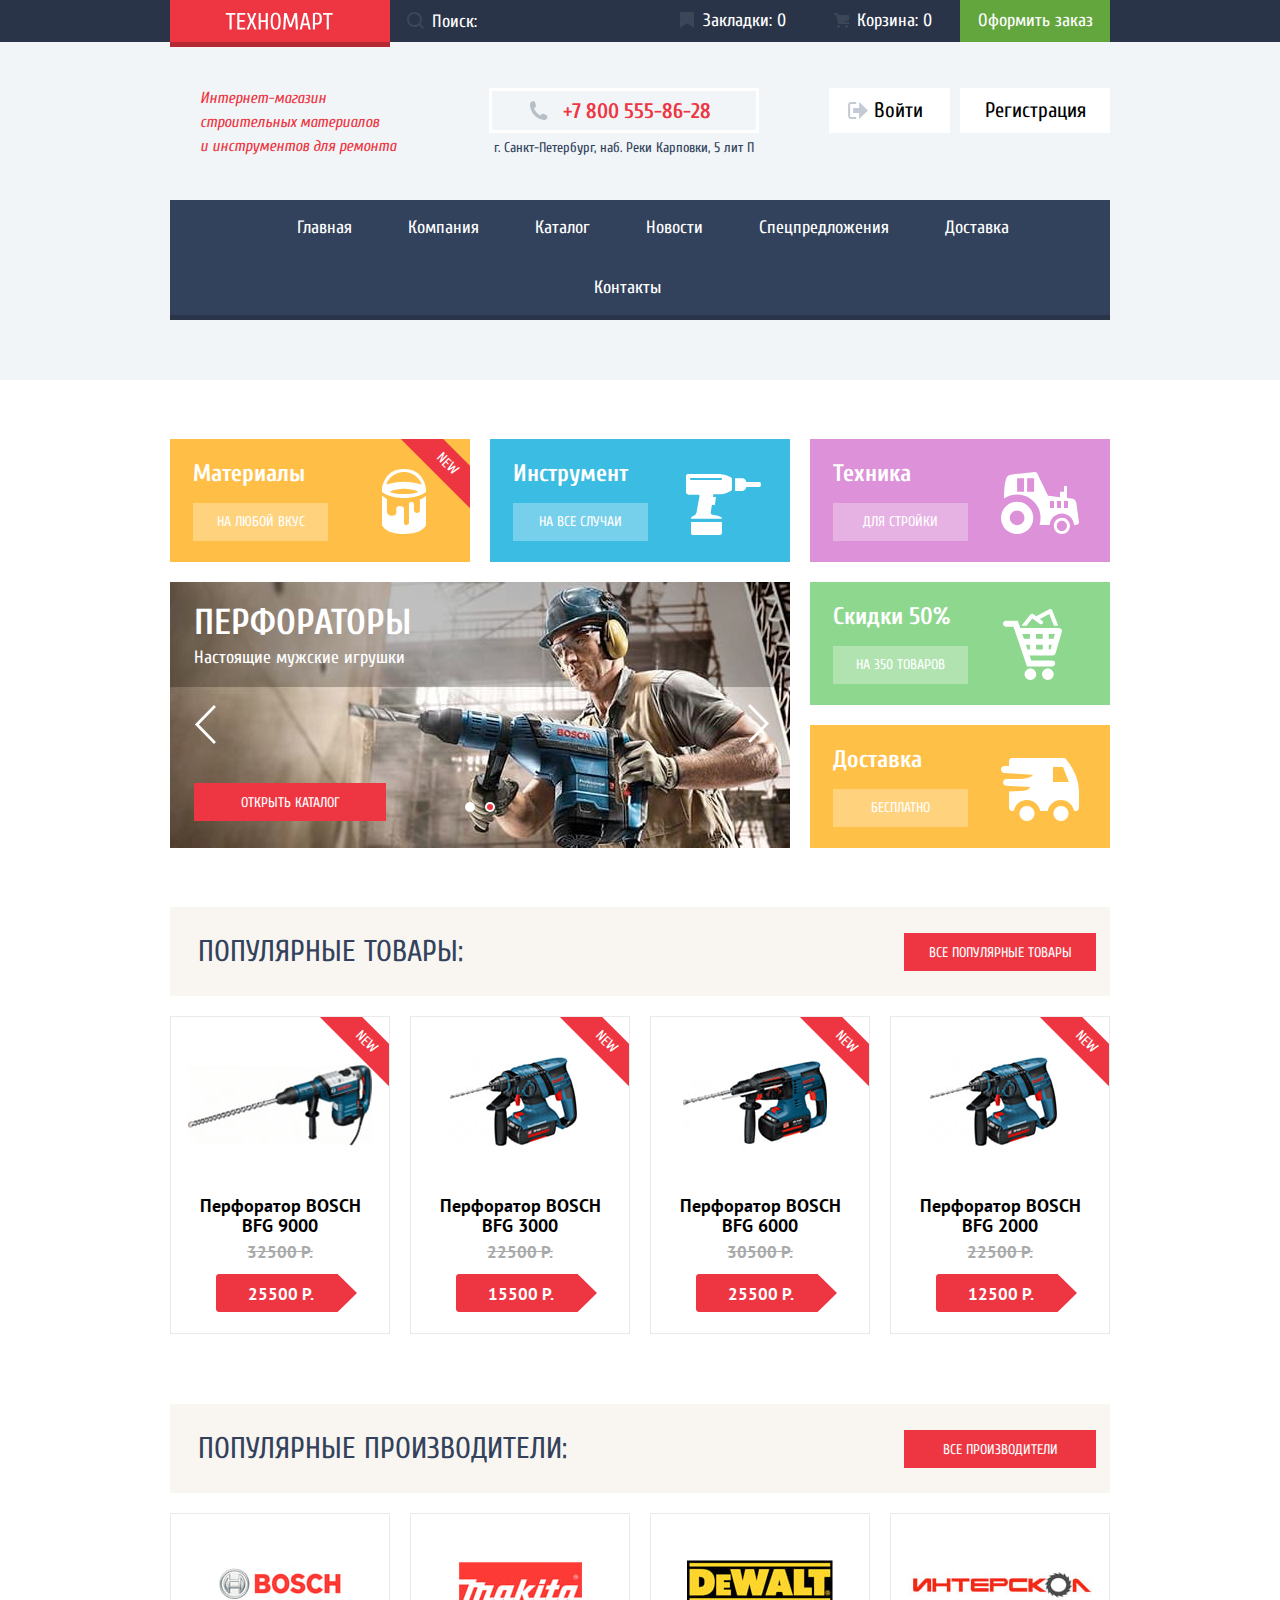
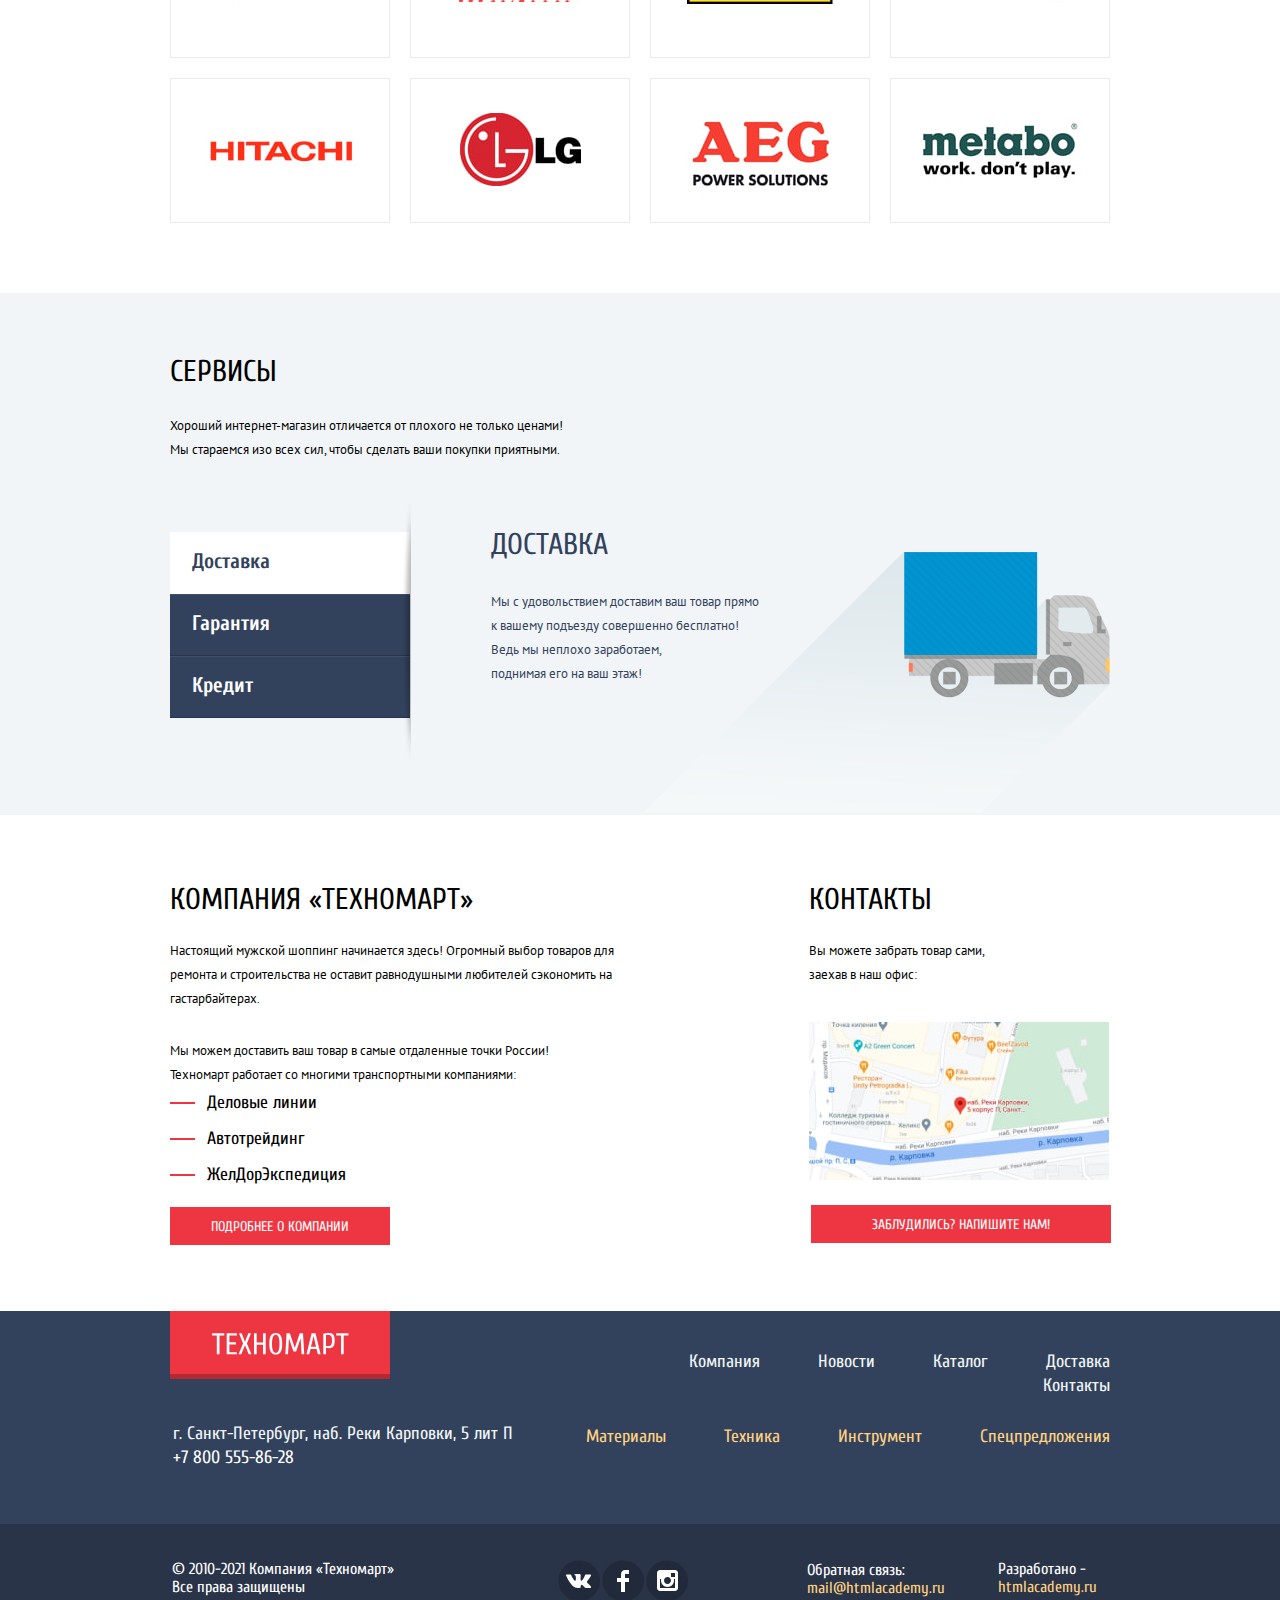
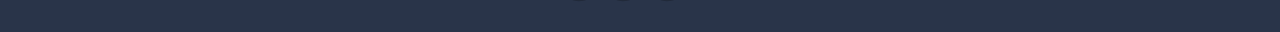
<file: index.html>
<!DOCTYPE html>
<html class="page" lang="ru">

<head>
  <meta charset="utf-8">
  <meta name="viewport" content="width=device-width, initial-scale=1">
  <title>HTML Academy: Техномарт</title>
  <link rel="icon" href="favicon.ico">
  <link rel="icon" href="favicon/icon.svg" type="image/svg+xml">
  <link rel="apple-touch-icon" href="favicon/180.png">
  <link rel="manifest" href="manifest.webmanifest">
  <link rel="stylesheet"
    href="https://fonts.googleapis.com/css2?family=Cuprum:ital,wght@0,400;0,700;1,400&family=PT+Sans:wght@400;700&display=swap">
  <link href="css/normalize.css" rel="stylesheet">
  <link href="css/style.min.css" rel="stylesheet">
</head>

<body class="page-body">
  <header class="main-header">
    <div class="main-header-bar">
      <section class="upper-line">
        <div class="logo-image">
          <a href="index.html">
            <img src="img/logo.svg" width="108" height="18" alt="«Логотип магазина Техномарт»">
          </a>
        </div>
        <div class="upper-line-search">
          <form class="search-form" action="https://echo.htmlacademy.ru" method="post">
            <input id="search-input" class="search-form-input" type="text" name="search" placeholder="Поиск:">
            <label class="search-input" for="search-input"></label>
          </form>
        </div>
        <div class="upper-line-bookmark">
          <a href="#">Закладки: 0</a>
        </div>
        <div class="upper-line-cart">
          <a href="#">Корзина: 0</a>
        </div>
        <div class="upper-line-offer">
          <a href="#">Оформить заказ</a>
        </div>
      </section>
    </div>
    <section class="contacts">
      <h1>Интернет-магазин<br>строительных материалов<br>и инструментов для ремонта</h1>
      <div class="contacts-phone">
        <a href="tel:+78005558628">+7 800 555-86-28</a>
      </div>
      <p>г. Санкт-Петербург, наб. Реки Карповки, 5 лит П</p>
      <div class="contacts-login">
        <a href="#">Войти</a>
      </div>
      <div class="contacts-registration">
        <a href="#">Регистрация</a>
      </div>
    </section>
    <nav class="main-navigation">
      <ul class="site-navigation">
        <li><a class="site-navigation-object" href="index.html">Главная</a></li>
        <li><a class="site-navigation-object" href="#">Компания</a></li>
        <li><a class="site-navigation-object" href="catalog.html">Каталог</a></li>
        <li><a class="site-navigation-object" href="#">Новости</a></li>
        <li><a class="site-navigation-object" href="#">Спецпредложения</a></li>
        <li><a class="site-navigation-object" href="#">Доставка</a></li>
        <li><a class="site-navigation-object" href="#">Контакты</a></li>
      </ul>
    </nav>
  </header>

  <main class="container">
    <section class="offers">
      <ul class="offers-list">
        <li class="new">
          <p class="offers-head">Материалы</p>
          <a class="offers-button" href="#">на любой вкус</a>
          <div class="new-line">new</div>
        </li>
        <li>
          <p class="offers-head">Инструмент</p>
          <a class="offers-button" href="#">на все случаи</a>
        </li>
        <li>
          <p class="offers-head">Техника</p>
          <a class="offers-button" href="#">для стройки</a>
        </li>
        <li>
          <p class="offers-head">Скидки 50%</p>
          <a class="offers-button" href="#">на 350 товаров</a>
        </li>
        <li>
          <p class="offers-head">Доставка</p>
          <a class="offers-button" href="#">бесплатно</a>
        </li>
      </ul>
      <div class="slider">
        <div class="slider-1">
          <button class="slider-button-left" type="button" aria-label="Слайд влево"></button>
          <button class="slider-button-right" type="button" aria-label="Слайд вправо"></button>
          <h2>Перфораторы</h2>
          <p>Настоящие мужские игрушки</p>
          <div class="slider-button-style">
            <a class="slider-button" href="catalog.html">открыть каталог</a>
          </div>
          <div class="slider-dots"></div>
          <div class="slider-dots-active"></div>
        </div>
        <div class="slider-2 visually-hidden">
          <button class="slider-button-left2" type="button" aria-label="Слайд влево"></button>
          <button class="slider-button-right2" type="button" aria-label="Слайд вправо"></button>
          <h2>Дрели</h2>
          <p>Соседям на радость!</p>
          <div class="slider-button-style">
            <a class="slider-button" href="catalog.html">открыть каталог</a>
          </div>
          <div class="slider-dots-active"></div>
          <div class="slider-dots"></div>
        </div>
      </div>
    </section>
    <section class="catalog">
      <div class="catalog-line">
        <h2>Популярные товары:</h2>
        <div class="catalog-button-style">
          <a class="catalog-button" href="#">все популярные товары</a>
        </div>
      </div>
      <ul class="catalog-list">
        <li class="catalog-item">
          <div class="over-catalog-variant">
            <div class="catalog-item-buy">
              <a class="item-buy-link" href="#">Купить</a>
            </div>
            <div class="catalog-item-favorites">
              <a class="item-favorites-link" href="#">В закладки</a>
            </div>
          </div>
          <img class="img-9000" src="img/catalog/bfg9000.jpg" width="184" height="164" alt="Перфоратор BOSCH BFG 9000">
          <p>Перфоратор BOSCH<br>BFG 9000</p>
          <s>32500 P.</s>
          <div class="redprice">
            <a class="catalog-button-price" href="#">25500 P.</a>
          </div>
          <div class="new-line">new</div>
        </li>
        <li class="catalog-item new">
          <div class="over-catalog-variant">
            <div class="catalog-item-buy">
              <a class="item-buy-link" href="#">Купить</a>
            </div>
            <div class="catalog-item-favorites">
              <a class="item-favorites-link" href="#">В закладки</a>
            </div>
          </div>
          <img class="img-3000" src="img/catalog/bfg3000.jpg" width="127" height="112" alt="Перфоратор BOSCH BFG 3000">
          <p>Перфоратор BOSCH<br>BFG 3000</p>
          <s>22500 P.</s>
          <div class="redprice">
            <a class="catalog-button-price" href="#">15500 P.</a>
          </div>
          <div class="new-line">new</div>
        </li>
        <li class="catalog-item">
          <div class="over-catalog-variant">
            <div class="catalog-item-buy">
              <a class="item-buy-link" href="#">Купить</a>
            </div>
            <div class="catalog-item-favorites">
              <a class="item-favorites-link" href="#">В закладки</a>
            </div>
          </div>
          <img class="img-6000" src="img/catalog/bfg6000.jpg" width="144" height="128" alt="Перфоратор BOSCH BFG 6000">
          <p>Перфоратор BOSCH<br>BFG 6000</p>
          <s>30500 P.</s>
          <div class="redprice">
            <a class="catalog-button-price" href="#">25500 P.</a>
          </div>
          <div class="new-line">new</div>
        </li>
        <li class="catalog-item new">
          <div class="over-catalog-variant">
            <div class="catalog-item-buy">
              <a class="item-buy-link" href="#">Купить</a>
            </div>
            <div class="catalog-item-favorites">
              <a class="item-favorites-link" href="#">В закладки</a>
            </div>
          </div>
          <img class="img-2000" src="img/catalog/bfg2000.jpg" width="127" height="112" alt="Перфоратор BOSCH BFG 2000">
          <p>Перфоратор BOSCH<br>BFG 2000</p>
          <s>22500 P.</s>
          <div class="redprice">
            <a class="catalog-button-price" href="#">12500 P.</a>
          </div>
          <div class="new-line">new</div>
        </li>
      </ul>

      <div class="modal-cart modal-hidden">
        <button class="modal-button-close-cart" type="button" aria-label="Закрыть окно корзины"></button>
        <h3>Товар добавлен в корзину!</h3>
        <div class="modal-cart-button-background">
          <div class="modal-cart-button-form">
            <a class="modal-cart-button" href="#">Оформить заказ</a>
          </div>
          <div class="modal-cart-button-form-next">
            <a class="modal-cart-button-next" href="#">Продолжить покупки</a>
          </div>
        </div>
      </div>
    </section>

    <section class="manufacturers">
      <div class="line-manufacturers">
        <h2>Популярные производители:</h2>
        <div class="manufacturers-button-style">
          <a class="manufacturers-button" href="#">все производители</a>
        </div>
      </div>
      <ul class="manufacturers-list">
        <li class="manufacturers-item">
          <a href="#">
            <img src="img/manufacturers/bosch.jpg" width="126" height="37" alt="BOSCH">
          </a>
        </li>
        <li class="manufacturers-item">
          <a href="#">
            <img src="img/manufacturers/makita.jpg" width="123" height="40" alt="Makita">
          </a>
        </li>
        <li class="manufacturers-item">
          <a href="#">
            <img src="img/manufacturers/dewalt.jpg" width="146" height="44" alt="DeWALT">
          </a>
        </li>
        <li class="manufacturers-item">
          <a href="#">
            <img src="img/manufacturers/interskol.jpg" width="200" height="76" alt="ИНТЕРСКОЛ">
          </a>
        </li>
        <li class="manufacturers-item">
          <a href="#">
            <img src="img/manufacturers/hitachi.jpg" width="169" height="31" alt="HITACHI">
          </a>
        </li>
        <li class="manufacturers-item">
          <a href="#">
            <img src="img/manufacturers/lg.jpg" width="121" height="73" alt="LG">
          </a>
        </li>
        <li class="manufacturers-item">
          <a href="#">
            <img src="img/manufacturers/aeg.jpg" width="151" height="96" alt="AEG">
          </a>
        </li>
        <li class="manufacturers-item">
          <a href="#">
            <img src="img/manufacturers/metabo.jpg" width="204" height="69" alt="metabo">
          </a>
        </li>
      </ul>
    </section>

    <section class="services">
      <div class="services-background">
        <h2>Сервисы</h2>
        <p>Хороший интернет-магазин отличается от плохого не только ценами! <br>Мы стараемся изо всех сил, чтобы сделать
          ваши покупки приятными.</p>
        <div class="services-grid">
          <ul class="services-list">
            <li class="services-item-delivery services-selected">
              <a href="#">Доставка</a>
            </li>
            <li class="services-item-guarantee">
              <a href="#">Гарантия</a>
            </li>
            <li class="services-item-credit">
              <a href="#">Кредит</a>
            </li>
          </ul>
          <div class="services-slider">
            <div class="services-delivery">
              <h2>Доставка</h2>
              <p>Мы с удовольствием доставим ваш товар прямо<br>к вашему подъезду совершенно бесплатно! <br>Ведь мы
                неплохо
                заработаем,<br>поднимая его на ваш этаж!</p>
            </div>
            <div class="services-guarantee visually-hidden">
              <h2>Гарантия</h2>
              <p>Если купленный у нас товар поломается или заискрит,<br>а также в случае пожара, спровоцированного
                его<br>возгоранием,
                вы всегда можете быть уверены в нашей<br>гарантии. Мы обменяем сгоревший товар на новый.<br>Дом уж
                восстановите
                как-нибудь сами.</p>
            </div>
            <div class="services-credit visually-hidden">
              <h2>Кредит</h2>
              <p>Залезть в долговую яму стало проще!<br>Кредитные консультанты придут вам на помощь.</p>
              <button class="services-credit-button" type="submit">Отправить заявку</button>
            </div>
          </div>
        </div>
      </div>
    </section>

    <section class="promo">
      <div class="company-description">
        <h2>Компания «Техномарт»</h2>
        <p class="promo-first">Настоящий мужской шоппинг начинается здесь! Огромный выбор товаров для ремонта и
          строительства не оставит равнодушными любителей сэкономить на гастарбайтерах.</p>
        <p class="promo-second">Мы можем доставить ваш товар в самые отдаленные точки России!<br>Техномарт работает со
          многими транспортными компаниями:</p>
        <ul class="promo-list">
          <li>Деловые линии</li>
          <li>Автотрейдинг</li>
          <li>ЖелДорЭкспедиция</li>
        </ul>
        <div class="company-button">
          <a class="company-description-button" href="#">Подробнее о компании</a>
        </div>
      </div>
      <div class="contacts-map">
        <h2>Контакты</h2>
        <p>Вы можете забрать товар сами,<br>заехав в наш офис:</p>
        <a class="map-open" href="">
          <img class="contacts-map-image" src="img/map.jpg" width="300" height="158" alt="Карта">
        </a>
        <div class="map-button">
          <a class="contacts-map-button" href="#">Заблудились? Напишите нам!</a>
        </div>
      </div>
      <div class="modal modal-hidden">
        <form class="modal-form" action="https://echo.htmlacademy.ru" method="post">
          <div class="modal-item-name">
            <label for="modal-name">Ваше имя:</label>
            <input id="modal-name" type="text" name="name" placeholder="Имя Фамилия">
          </div>
          <div class="modal-item-email">
            <label for="modal-email">Ваш e-mail:</label>
            <input id="modal-email" type="text" name="email" placeholder="email@example.com">
          </div>
          <div class="modal-item-letter">
            <label for="modal-letter">Текст письма:</label><br>
            <textarea id="modal-letter" name="letter" placeholder="В свободной форме"></textarea>
          </div>
          <div class="modal-button-background">
            <button class="modal-button" type="submit">Отправить</button>
          </div>
          <button class="modal-button-close" type="button" aria-label="Закрыть форму с письмом"></button>
        </form>
      </div>
      <div class="modal-map-big modal-hidden">
        <iframe
          src="https://www.google.com/maps/embed?pb=!1m18!1m12!1m3!1d1998.6037999040354!2d30.322010416394033!3d59.938716271971415!2m3!1f0!2f0!3f0!3m2!1i1024!2i768!4f13.1!3m3!1m2!1s0x4696310fca5ba729%3A0xea9c53d4493c879f!2sBolshaya+Konyushennaya+ul.%2C+19%2C+Sankt-Peterburg%2C+Russia%2C+191186!5e0!3m2!1sen!2s!4v1441888483426"
          width="943" height="442" allowfullscreen
          title="Офис компании по адресу набережная реки Карповки, 5, литера П, Санкт-Петербург"></iframe>
        <button class="modal-button-close-map" aria-label="Закрыть карту" type="button"></button>
      </div>
    </section>
  </main>

  <footer class="main-footer">
    <div class="footer-block-1">
      <div class="logo-image-footer">
        <a class="logo-image-footer-link" href="index.html">
          <img src="img/logo.svg" width="138" height="23" alt="«Логотип магазина Техномарт»">
        </a>
      </div>
      <section class="footer-navigation-1">
        <ul class="footer-list-1">
          <li><a href="#">Компания</a></li>
          <li><a href="#">Новости</a></li>
          <li><a href="catalog.html">Каталог</a></li>
          <li><a href="#">Доставка</a></li>
          <li><a href="#">Контакты</a></li>
        </ul>
      </section>
      <p>г. Санкт-Петербург, наб. Реки Карповки, 5 лит П<br>
        <a class="footer-phone" href="tel:+78005558628">+7 800 555-86-28</a>
      </p>
      <section class="footer-navigation-2">
        <ul class="footer-list-2">
          <li><a href="#">Материалы</a></li>
          <li><a href="#">Техника</a></li>
          <li><a href="#">Инструмент</a></li>
          <li><a href="#">Спецпредложения</a></li>
        </ul>
      </section>
    </div>
    <div class="lower-line-background">
      <section class="lower-line">
        <div class="copyright">&copy; 2010-2021 Компания «Техномарт»<br>Все права защищены</div>
        <section class="footer-social">
          <ul class="footer-social-list">
            <li>
              <a class="social-button" href="#" aria-label="Ссылка Вконтакте"><img src="img/icon-vk.svg" width="26"
                  height="15" alt="Вконтакте"></a>
            </li>
            <li>
              <a class="social-button" href="#" aria-label="Ссылка Фейсбук"><img src="img/icon-fb.svg" width="12"
                  height="22" alt="Фейсбук"></a>
            </li>
            <li>
              <a class="social-button" href="#" aria-label="Ссылка Инстаграм"><img src="img/icon-insta.svg" width="21"
                  height="21" alt="Инстаграм"></a>
            </li>
          </ul>
        </section>
        <div class="footer-mail">Обратная связь:<br>
          <a href="mailto:mail@htmlacademy.ru">mail@htmlacademy.ru</a>
        </div>
        <div class="footer-copyright">Разработано -<br>
          <a href="https://htmlacademy.ru/intensive/htmlcss">htmlacademy.ru</a>
        </div>
      </section>
    </div>
  </footer>
  <script src="js/buttons.min.js"></script>
</body>

</html>
</file>
<file: css/style.min.css>
:root{--basic-black:#000000;--basic-white:#FFFFFF;--basic-light-gray:#F1F5F7;--basic-beige:#F9F5F0;--basic-light-graybeige:#F1F1F1;--basic-light-beige:#F4F4F4;--basic-border-color:#EAEAEA;--basic-border-color-2:#E5E5E5;--basic-white-scale:#D7DCDE;--basic-pricearea:#F7F3EC;--basic-gray-toggle:#ABABAB;--basic-gray:#A9A9A9;--basic-greylight:#C5C5C5;--basic-toggle-shadow:#CFCFCF;--basic-slidercolor:#917D6D;--basic-dark-teal:#32425C;--basic-dark-blue:#293449;--basic-blue-shadow:#405069;--basic-red:#EE3643;--basic-dark-red:#BA2732;--basic-red-over:#CA2C37;--basic-red-click:#BA2732;--basic-red-shadow:#B52933;--basic-red-credit:#FF5357;--basic-red-submit:#EE3643;--basic-orange:#FFD180;--basic-teal:#3BBCE3;--basic-pink:#DC91D8;--basic-light-yellow:#FFC047;--basic-special-yellow:#FFBF47;--basic-green:#63A63E;--basic-light-green:#8ED78F;--basic-strong-green:#5FBB2D;--basic-green-bar:#00CA74;--basic-dark-green:#518534;--basic-green-shadow:#367315}.page{height:100%}.visually-hidden{position:absolute;width:1px;height:1px;margin:-1px;border:0;padding:0;white-space:nowrap;clip-path:inset(100%);clip:rect(0 0 0 0);overflow:hidden}.page-body{min-width:960px;margin:0;padding:0;font-family:"Cuprum","PT Sans","Arial",sans-serif;font-size:18px;line-height:24px;font-weight:400;background-color:var(--basic-light-gray);min-height:100%;display:grid;grid-template-rows:min-content 1fr min-content;align-content:start}.main-header{margin-bottom:60px;display:grid;justify-self:center;width:100%}.main-header-bar,.upper-line{background-color:var(--basic-dark-blue)}.main-header-bar{display:grid;justify-content:center;width:100%}.main-footer a,.main-header a{text-decoration:none}.main-footer img,.main-header img{max-width:100%}.upper-line{width:940px;height:42px;font-size:18px;line-height:24px;display:flex;justify-content:stretch;align-items:center;position:relative}.upper-line img{width:108px;height:18px;padding:17px 56px 17px 55px}.upper-line a{color:var(--basic-white)}.logo-image{width:220px;height:52px;text-align:center;background-color:var(--basic-red);box-shadow:inset 0 -5px 0 rgba(0,0,0,.24)}.logo-image:hover{background-color:var(--basic-dark-red)}.search-form,.search-form-input{color:var(--basic-white);height:42px}.search-form{width:271px;position:relative;display:flex;align-items:center}.search-form::before{position:absolute;content:url(../img/icon-search.svg);width:17px;height:17px;top:12px;left:17px;opacity:.3}.search-form:hover::before{opacity:1}.search-form-input{background-color:transparent;border:0;padding:0 0 0 42px;width:290px;outline:0}.search-form:active{border:0}.search-form-input:focus{border:0;background-color:var(--basic-white);color:var(--basic-black)}.search-form-input:focus::before{position:absolute;content:url(../img/icon-search-red.svg);width:17px;height:17px;top:12px;left:17px;opacity:1}.search-input{position:relative;left:-182px}.search-form-input:focus+.search-input::before{position:absolute;content:url(../img/icon-search-red.svg);width:17px;height:17px;top:-9px;left:-72px;opacity:1}.search-form-input::placeholder{color:var(--basic-white);position:relative}.upper-line-bookmark{width:150px;height:24px;display:flex;justify-content:flex-end;position:relative}.upper-line-bookmark a{padding-right:24px}.upper-line-bookmark::before,.upper-line-cart::before{position:absolute;content:url(../img/icon-bookmark.svg);width:14px;height:16px;left:19px;top:2px;opacity:.3}.contacts-login a:hover::before,.upper-line-bookmark:hover::before,.upper-line-cart:hover::before{opacity:1}.upper-line-cart{width:150px;height:42px;position:relative;display:grid}.upper-line-cart::before{content:url(../img/icon-cart.svg);width:15px;height:15px;top:11px;left:24px}.upper-line-cart-red{background-color:var(--basic-red)}.upper-line-bookmark:active,.upper-line-cart:active,.upper-line-offer:active,.upper-line-search:active{opacity:.5}.upper-line-cart a{padding-right:23px;padding-left:47px;padding-top:9px}.upper-line-offer{text-align:center;background-color:var(--basic-green);width:150px;height:42px;display:grid;align-items:center}.contacts{display:grid;grid-template-columns:max-content 1fr min-content min-content;grid-template-rows:auto 1fr;width:940px;justify-self:center}.contacts h1{font-size:16px;font-style:italic;font-weight:400;margin:44px 93px 0 30px;display:grid;grid-row:1/3}.contacts-phone{width:270px;height:45px;border:3px solid var(--basic-white);box-sizing:border-box;text-align:center;margin:46px 0 0;position:relative;display:grid;align-content:center;justify-content:flex-end}.contacts-phone::before{position:absolute;content:url(../img/icon-phone.svg);width:15px;height:15px;top:10px;left:37px}.contacts-phone a{font-size:21px;line-height:30px;font-weight:700;color:var(--basic-red);background-color:var(--basic-light-gray);display:grid;margin-right:45px}.contacts p{color:var(--basic-dark-teal);width:270px;font-size:14px;line-height:24px;order:1;display:grid;justify-content:center;margin:3px 0 40px;padding:0}.contacts-login,.contacts-registration{height:45px;background-color:var(--basic-white);align-items:center}.contacts-login{width:121px;margin:46px 5px 0 0;display:grid;justify-content:right}.contacts-login a,.contacts-registration a{font-size:21px;line-height:21px;color:var(--basic-black);padding:12px 25px}.contacts-login a{position:relative;padding:12px 25px 12px 47px;margin-right:2px}.contacts-login a::before,.contacts-login-user-a::before{position:absolute;content:url(../img/icon-login.svg);width:20px;height:17px;top:14px;left:21px;opacity:.3}.contacts-registration{width:150px;color:var(--basic-black);text-align:center;margin:46px 0 0 5px;display:flex;justify-content:center}.contacts h1,.contacts-login a:hover,.contacts-registration a:hover{color:var(--basic-red)}.contacts-login a:active,.contacts-registration a:active{color:var(--basic-greylight)}.contacts-login-user-a{width:200px;padding:12px 0 12px 50px}.contacts-login-user-a,.contacts-login-user-a:hover{font-size:21px;line-height:21px;text-decoration:none;color:var(--basic-black)}.contacts-login-user{width:299px;height:45px;background-color:var(--basic-white);text-align:center;display:grid;grid-column:-1/-3;align-self:flex-end;align-content:center;position:relative}.contacts-login-user-a::before{content:url(../img/icon-user.svg);height:18px;top:13px;left:15px}.user-logout{position:absolute;content:url(../img/icon-logout.svg);width:20px;height:17px;top:3px;right:8px;opacity:.3;padding:10px}.contacts-login-user-a:hover::before,.user-logout:hover{opacity:1}.contacts-login-user-a:active::before,.contacts-login-user:focus,.user-logout:active{opacity:.3}.my-cabinet{font-size:16px;line-height:18px;order:3;grid-column:-1/-3;display:flex;justify-self:center;text-align:center;justify-content:space-between;margin-top:7px;width:210px}.my-cabinet a{color:var(--basic-dark-teal)}.my-cabinet a:hover{color:var(--basic-red)}.contacts-login-user a:active,.my-cabinet a:active{color:var(--basic-greylight)}.main-navigation{background-color:var(--basic-dark-teal);list-style:none;width:940px;justify-self:center;box-shadow:inset 0 -5px 0 var(--basic-dark-blue)}.site-navigation-object:focus,.site-navigation-object:hover{background-color:var(--basic-dark-blue)}.site-navigation-object:active{opacity:.5}.site-navigation{list-style:none;margin:0;padding:0;display:flex;flex-wrap:wrap;justify-content:center}.site-navigation-object{font-family:"Cuprum","Arial",sans-serif;font-size:18px;line-height:24px;padding:16px 28px 20px;color:var(--basic-white);display:inline-block;vertical-align:center}.site-navigation li:nth-child(1){padding-left:25px}.site-navigation li:last-child{padding-right:25px}.container{color:var(--basic-white);background-color:var(--basic-white);display:flex;flex-wrap:wrap;flex-direction:column;align-items:center;justify-self:center;justify-content:center;width:100%}.container a{text-decoration:none}.offers{margin:59px 0;width:940px;display:grid;grid-template-columns:auto auto auto;grid-template-rows:auto auto auto;gap:20px}.offers-list{list-style:none;padding:0;margin:0;display:contents}.offers-list li{width:300px;height:123px;background-repeat:no-repeat;position:relative;overflow:hidden}.offers-head{margin:20px 0 0 23px;font-size:24px;line-height:30px;font-weight:700}.offers-list li:nth-child(1){background-color:var(--basic-special-yellow);background-image:url(../img/materials.svg);background-position:83% 52%}.offers-list li:nth-child(2){background-color:var(--basic-teal);background-image:url(../img/instruments.svg);background-position:87% 56%}.offers-list li:nth-child(3){background-color:var(--basic-pink);background-image:url(../img/technics.svg);background-position:86% 54%}.offers-list li:nth-child(4){background-color:var(--basic-light-green);background-image:url(../img/basket.svg);grid-column:3/4;grid-row:2/3;background-position:80% 50%}.offers-list li:nth-child(5){background-color:var(--basic-light-yellow);background-image:url(../img/delivery.svg);grid-column:3/4;grid-row:3/4;background-position:86% 55%}.offers-button{background-color:rgba(255,255,255,.3);width:135px;height:38px;color:var(--basic-white);text-transform:uppercase;font-size:14px;line-height:18px;margin-left:23px;margin-top:14px;display:grid;justify-content:center;align-items:center}.offers-button:hover{background-color:rgba(197,197,197,.3)}.offers-button:active{background-color:rgba(169,169,169,.3)}.slider{grid-column:1/3;grid-row:2/4;margin:0;padding:0;position:relative;display:grid}.slider-1,.slider-2{width:620px;height:266px;background:var(--basic-slidercolor)}.slider-1{background-image:url(../img/workerperf.jpg)}.slider-2{background-image:url(../img/workerdrill.jpg)}.slider h2{font-size:36px;line-height:36px;text-transform:uppercase;margin:0;padding:23px 0 0 24px}.slider p{font-size:18px;line-height:24px;margin:0;padding:5px 0 0 24px}.slider-button-left,.slider-button-left2,.slider-button-right,.slider-button-right2{width:22px;height:40px;background-color:transparent;background-repeat:no-repeat;cursor:pointer;z-index:3}.slider-button-left,.slider-button-left2{background-image:url(../img/icon-left.svg);position:absolute;top:122px;left:24px;border:0}.slider-button-right,.slider-button-right2{background-image:url(../img/icon-right.svg);top:122px;right:20px;border:0;position:absolute}.slider-button{text-transform:uppercase;font-size:14px;line-height:18px;color:var(--basic-white);padding:11px 45px 9px}.slider-1 .slider-button-style,.slider-2 .slider-button-style{width:192px;min-height:38px;padding:0;margin:0;background-color:var(--basic-red);position:absolute;bottom:27px;left:24px;display:grid;align-content:center;justify-content:center}.slider-button-style:hover{background-color:var(--basic-red-over)}.slider-button-style:active{background-color:var(--basic-red-click)}.slider-2 .slider-dots,.slider-2 .slider-dots-active,.slider-dots,.slider-dots-active{content:"";position:absolute;width:10px;height:10px;border-radius:100%;background-color:var(--basic-white);bottom:36px;left:295px}.slider-2 .slider-dots,.slider-2 .slider-dots-active,.slider-dots-active{left:315px}.slider-dots-active::before{top:20%;left:20%}.slider-2 .slider-dots-active{left:295px}.slider-2 .slider-dots-active::before,.slider-dots-active::before{content:"";position:absolute;width:6px;height:6px;border-radius:100%;background-color:var(--basic-red)}.slider-active{display:block}.catalog{width:940px;background-color:var(--basic-white)}.catalog-line{display:grid;grid-template-columns:1fr auto;min-height:89px;align-content:center;background-color:var(--basic-beige)}.catalog h2,.manufacturers h2{font-size:30px;font-weight:400;line-height:30px;text-transform:uppercase;color:var(--basic-dark-teal);margin-left:28px}.catalog-button{font-size:14px;line-height:18px;color:var(--basic-white);text-transform:uppercase;padding:11px 23px 9px}.catalog-button-style{width:192px;min-height:38px;background-color:var(--basic-red);margin-right:14px;display:grid;align-content:center;align-self:center;justify-content:center}.catalog-list{list-style:none;padding:0;display:grid;grid-template-columns:auto auto auto auto;column-gap:20px;margin:20px 0 0}.catalog-item{width:220px;min-height:318px;border:1px solid var(--basic-border-color);box-sizing:border-box;background-color:var(--basic-white);padding-bottom:21px;display:grid;grid-template-columns:220px;grid-template-rows:auto min-content min-content min-content;justify-content:center;position:relative}.new-line{text-transform:uppercase;color:var(--basic-white);width:100px;height:30px;background-color:var(--basic-red);font-family:"Cuprum","Arial",sans-serif;font-size:14px;line-height:18px;align-items:center;justify-content:center;position:absolute;right:-27px;top:10px;transform:rotate(45deg);display:none}.new .new-line,.new-line{display:flex}.catalog-item:hover{box-shadow:0 4px 20px rgba(0,0,0,.15)}.catalog-item s{color:var(--basic-gray);padding-bottom:13px}.redprice{width:141px;height:38px;background-image:url(../img/redprice.svg);background-repeat:no-repeat;background-color:var(--basic-white);display:grid;justify-self:center;margin-left:13px}.catalog-button-price{color:var(--basic-white);padding-top:2px;padding-right:12px;text-decoration:none}.catalog-button-price,.catalog-item p,.catalog-item s{font-size:17px;line-height:18px;font-weight:700;font-family:"PT Sans","Arial",sans-serif;display:grid;justify-self:center;align-items:center}.catalog-item p{font-size:18px;line-height:20px;color:var(--basic-black);text-align:center;padding-bottom:7px;margin:0}.catalog-item-img{background:var(--basic-white)}.img-9000{margin-top:6px;margin-left:18px}.img-6000{margin-top:22px;margin-left:33px}.img-2000,.img-3000{margin-top:29px;margin-left:40px}.over-catalog-variant{width:212px;height:160px;display:grid;gap:10px;position:absolute;background-color:var(--basic-white);justify-content:center;align-content:center;display:none}.catalog-item:hover .over-catalog-variant{display:grid}.item-buy-link,.item-favorites-link,.manufacturers a{font-size:14px;line-height:18px;text-transform:uppercase}.item-buy-link,.item-favorites-link{text-decoration:none;font-family:"Cuprum","Arial",sans-serif}.catalog-item-buy{width:135px;height:38px;background-color:var(--basic-green);box-shadow:inset 0 -3px 0 var(--basic-green-shadow);text-align:center;box-sizing:border-box}.catalog-item-buy:hover{background-color:var(--basic-strong-green)}.catalog-item-buy:active{background-color:var(--basic-dark-green)}.item-buy-link{color:var(--basic-white);display:grid;padding-top:10px;padding-bottom:10px;padding-left:15px;position:relative}.item-buy-link::before{content:url(../img/icon-cart.svg);opacity:.3;position:absolute;top:10px;left:30px}.catalog-item-favorites{width:135px;height:38px;background-color:var(--basic-white);border:3px solid var(--basic-green);box-sizing:border-box;text-align:center}.item-favorites-link{color:var(--basic-dark-teal);display:grid;padding-top:9px;padding-bottom:9px}.catalog-item-favorites:active,.catalog-item-favorites:hover{border:3px solid var(--basic-dark-teal)}.catalog-item-favorites:active{opacity:50%}.manufacturers{width:940px;background:var(--basic-white);margin-top:70px;margin-bottom:70px}.line-manufacturers{display:grid;grid-template-columns:1fr auto;min-height:89px;align-items:center;background-color:var(--basic-beige)}.manufacturers a{color:var(--basic-white)}.manufacturers-button-style{width:192px;min-height:38px;background-color:var(--basic-red);margin-right:14px;display:grid;align-self:center;align-content:center;justify-content:center}.manufacturers-button{padding:11px 36px 9px}.manufacturers-list{list-style:none;padding:0;display:grid;grid-template-columns:auto auto auto auto;grid-template-rows:auto auto;gap:20px;margin:20px 0 0}.manufacturers-item{border:1px solid var(--basic-border-color);width:220px;height:145px;box-sizing:border-box;background:var(--basic-white);display:grid;justify-content:center;align-items:center}.manufacturers-item:active,.manufacturers-item:hover{box-shadow:0 4px 20px rgba(0,0,0,.15)}.manufacturers-item:active{opacity:.5}.manufacturers-item:first-child img{padding-bottom:5px}.manufacturers-item:nth-child(2) img,.manufacturers-item:nth-child(3) img{padding-bottom:10px}.manufacturers-item:nth-child(4) img{padding-bottom:3px}.manufacturers-item:nth-child(5) img{padding-left:5px}.manufacturers-item:nth-child(6) img{padding-bottom:5px}.manufacturers-item:last-child img{padding-bottom:3px}.manufacturers-item a{display:grid;align-items:center;justify-content:center;width:220px;height:145px}.services,.services-background{background-color:var(--basic-light-gray);display:grid;justify-self:center}.services{width:100%;height:522px}.services-background{width:940px}.services h2{font-size:30px;line-height:30px;font-family:"Cuprum","Arial",sans-serif;font-weight:400;color:var(--basic-black);text-transform:uppercase;margin-top:64px}.services-background p{font-size:13px;line-height:24px;font-family:"PT Sans","Arial",sans-serif;color:var(--basic-black);padding-bottom:67px;margin:0}.services-grid{display:grid;grid-template-columns:auto auto}.services-list{list-style:none;padding:0;position:relative;height:185px;margin:2px 0 0}.services-list::after{position:absolute;content:url(../img/vertical-line-services.svg);top:-40px;right:0}.services-item-credit,.services-item-delivery,.services-item-guarantee{width:240px;height:61px;font-size:21px;font-weight:700;line-height:30px;margin-bottom:1px;background-color:var(--basic-dark-teal);box-shadow:0 1px 0 var(--basic-dark-blue),inset 0 1px 0 var(--basic-blue-shadow)}.services-selected{background-color:var(--basic-white);box-shadow:0 1px 0 var(--basic-white)}.services-list a{display:grid;padding-left:22px;padding-top:14px;padding-bottom:17px}.services-item-credit a:hover,.services-item-delivery a:hover,.services-item-guarantee a:hover,.services-list a{color:var(--basic-white)}.services-item-credit:hover,.services-item-delivery:hover,.services-item-guarantee:hover{background-color:var(--basic-dark-blue)}.services-item:focus{background-color:var(--basic-white)}.services-selected a{color:var(--basic-dark-teal)}.service-none{display:none}.services-slider{display:grid;grid-template-columns:2/3;margin-left:80px}.services-credit,.services-delivery,.services-guarantee{width:619px;height:283px;background:var(--basic-light-gray);background-image:url(../img/truck.png);background-repeat:no-repeat;background-position:100% 100%}.services-credit h2,.services-delivery h2,.services-guarantee h2{color:var(--basic-dark-teal);margin:0;font-family:"Cuprum","Arial",sans-serif}.services-credit p,.services-delivery p,.services-guarantee p{color:var(--basic-dark-teal);margin-top:30px;font-family:"PT Sans","Arial",sans-serif;font-size:13px;line-height:24px}.services-credit,.services-guarantee{width:628px;background-image:url(../img/guarantee.png)}.services-credit{width:638px;height:285px;background-image:url(../img/credit.png)}.services-credit p{padding-bottom:26px}.services-credit-button{width:195px;height:38px;background-color:var(--basic-red-submit);color:var(--basic-white);font-size:14px;line-height:18px;border-radius:3px;text-transform:uppercase;border:0;cursor:pointer}.promo{width:940px;display:grid;grid-template-columns:1fr auto;margin:0;padding:0}.company-description{background:var(--basic-white);color:var(--basic-black);width:460px;height:356px;margin:70px 0}.company-description h2{text-transform:uppercase;font-family:"Cuprum","Arial",sans-serif;font-size:30px;line-height:30px;font-weight:400;margin:0;padding:0}.promo-first,.promo-second{font-family:"PT Sans","Arial",sans-serif;font-size:13px;line-height:24px;padding:0;margin:24px 0 0}.promo-second{margin:28px 0 0}.company-description p:last-child{padding-bottom:18px}.company-description ul{list-style-type:none;font-size:18px;line-height:24px;margin:4px 0 20px 37px;padding:0}.promo-list li{margin-bottom:12px;position:relative;line-height:24px}.promo-list li::before{display:block;position:absolute;content:"";width:25px;height:2px;background-color:var(--basic-red);left:-37px;top:11px}.company-button{width:220px;min-height:38px;background-color:var(--basic-red);display:flex;flex-wrap:nowrap;align-content:center;justify-content:center}.company-description-button{font-size:14px;line-height:18px;color:var(--basic-white);text-transform:uppercase;padding:11px 40px 9px 39px}.contacts-map{color:var(--basic-black);width:301px;height:356px;margin:70px 0;grid-column:2/3}.contacts-map,.contacts-map-image{background:var(--basic-white)}.contacts-map h2,.modal-cart h3{line-height:30px;font-family:"Cuprum","Arial",sans-serif}.contacts-map h2{text-transform:uppercase;margin:0;font-size:30px;font-weight:400}.contacts-map p{font-family:"PT Sans","Arial",sans-serif;font-size:13px;line-height:24px;margin-top:24px;margin-bottom:35px}.map-button{width:300px;min-height:38px;background-color:var(--basic-red);margin-top:18px;margin-left:2px;display:grid;align-content:center;justify-content:center}.contacts-map-button{font-size:14px;line-height:18px;color:var(--basic-white);text-transform:uppercase;padding:11px 61px 9px}.promo{position:relative}.modal-cart{color:var(--basic-black);position:fixed;z-index:1;width:620px;height:282px;top:40%;left:50%;transform:translate(-50%);box-shadow:0 4px 20px rgba(0,0,0,.15);display:grid;grid-template-rows:auto min-content;background-color:var(--basic-white);border-top:7px solid var(--basic-red);box-sizing:border-box}.modal-cart h3{justify-self:center;align-self:center;font-size:24px;padding-top:5px;padding-bottom:5px}.modal-cart h3::before{content:url(../img/icon-mark.svg);position:absolute;width:66px;height:66px;left:81px;top:48px}.modal-cart-button-form,.modal-cart-button-form-next{width:192px;height:38px;background-color:var(--basic-red);display:grid;align-content:center;justify-content:center;margin-top:37px}.modal-cart-button-form-next{background-color:var(--basic-white)}.modal-cart-button,.modal-cart-button-next{font-size:14px;line-height:18px;color:var(--basic-white);text-transform:uppercase;padding:11px 45px 9px 46px}.modal-cart-button-next{color:var(--basic-black);padding:11px 30px 9px 32px}.modal-cart-button-background{background-color:var(--basic-light-graybeige);width:620px;height:112px;grid-row:2/3;display:grid;grid-template-columns:auto auto;column-gap:10px;justify-content:center}.modal-button-close-cart{width:21px;height:21px;background-image:url(../img/icon-close.svg);background-color:transparent;background-repeat:no-repeat;position:absolute;top:10px;right:10px;border:0;cursor:pointer}.modal{color:var(--basic-black);font-size:18px;line-height:24px;font-family:"Cuprum","Arial",sans-serif;width:620px;grid-column:1/-1;justify-self:center;box-shadow:0 4px 20px rgba(0,0,0,.15);position:absolute;bottom:52px;left:152px}.modal-form{width:620px;height:430px;border-top:7px solid var(--basic-red);box-sizing:border-box;display:grid;grid-template-columns:1fr 1fr;grid-template-rows:auto auto auto;justify-items:center;column-gap:20px;background-color:var(--basic-white)}.modal-item-email,.modal-item-name{font-size:18px;line-height:24px;justify-self:right;display:flex;flex-wrap:wrap;flex-direction:column;margin-top:39px}.modal-item-email{justify-self:left}.modal-item-letter{grid-column:1/-1;font-size:18px;line-height:24px;margin-top:13px}.modal-item-email input,.modal-item-letter textarea,.modal-item-name input{border:2px solid var(--basic-greylight);font-family:"PT Sans","Arial",sans-serif;font-size:13px;line-height:24px;width:220px;height:38px;padding:6px 8px 7px 10px;box-sizing:border-box;margin-top:11px}.modal-item-letter textarea{width:460px;height:114px;margin-bottom:30px;padding:4px 8px 7px 10px}.modal-button-close,.modal-button-close-map{width:21px;height:21px;background-image:url(../img/icon-close.svg);background-color:transparent;background-repeat:no-repeat;position:absolute;top:21px;right:11px;border:0;cursor:pointer}.modal-button-close-map{top:10px;right:10px}.modal-button{width:460px;height:38px;background-color:var(--basic-red);font-size:14px;line-height:18px;margin-top:37px;color:var(--basic-white);text-transform:uppercase;border:0;outline:0;cursor:pointer}.modal-button-background{background-color:var(--basic-light-beige);width:620px;height:112px;grid-column:1/-1;display:flex;justify-content:center}.map-map-button{width:460px;height:38px;background-color:var(--basic-red);text-align:center}.modal-map-big{border-top:7px solid var(--basic-red);box-sizing:border-box;justify-self:center;position:absolute;top:14px;box-shadow:0 4px 20px rgba(0,0,0,.15);background:var(--basic-white)}.modal-map-big iframe{border:0;width:943px;height:442px}.modal-hidden{display:none}.modal-show{display:grid}.main-footer{background-color:var(--basic-dark-teal);width:100%;display:grid}.footer-block-1{width:940px;justify-self:center;display:grid;grid-template-columns:auto auto;grid-template-rows:auto auto}.footer-block-1 p{margin-bottom:54px;margin-top:21px;padding-left:3px;padding-top:3px}.logo-image-footer{width:220px;height:68px;text-align:center;background-color:var(--basic-red);box-shadow:inset 0 -5px 0 rgba(0,0,0,.24);display:grid;align-items:center;margin:0;padding:0}.logo-image-footer:hover{background-color:var(--basic-dark-red)}.logo-image-footer-link{padding:21px 41px 19px 40px}.footer-navigation-1{background-color:var(--basic-dark-teal)}.footer-list-1{list-style:none;padding:0;justify-content:flex-end;display:flex;margin:39px 0 0;flex-wrap:wrap}.footer-list-1 li,.footer-list-2 li{margin:0 0 0 58px}.footer-list-1 li:last-child{margin-right:0}.footer-navigation-1 a,.main-footer p{color:var(--basic-light-gray)}.footer-navigation-2{background-color:var(--basic-dark-teal)}.footer-list-2{list-style:none;padding:0;display:flex;justify-content:flex-end;margin:27px 0 0;flex-wrap:wrap}.footer-copyright a,.footer-mail a,.footer-navigation-2 a{color:var(--basic-orange)}.footer-copyright a:hover,.footer-mail a:hover,.footer-navigation-1 a:hover,.footer-navigation-2 a:hover{text-decoration:underline}.footer-navigation-1 a:active{color:rgba(241,245,247,.3);text-decoration:none}.footer-navigation-2 a:active{color:rgba(255,209,128,.3);text-decoration:none}.main-footer p{font-family:"Cuprum","Arial",sans-serif;font-size:18px;line-height:24px}.footer-phone{text-decoration:none;color:var(--basic-white)}.lower-line,.lower-line-background{background-color:var(--basic-dark-blue);display:grid}.lower-line{grid-template-columns:1fr auto auto auto;align-items:center;width:940px}.lower-line-background{width:100%;justify-content:center}.copyright{color:var(--basic-white);font-size:16px;line-height:18px;font-weight:400;padding-left:2px}.footer-social-list{list-style:none;margin:5px 0 0;padding:0;display:flex;flex-wrap:nowrap}.footer-social-list li{width:44px;height:44px;text-align:center;display:grid;align-items:center;background-image:url(../img/social-round-blue.svg);background-repeat:no-repeat;background-position:50% 50%}.social-button{width:44px;height:44px}.social-button,.social-button img{display:grid;align-self:center;justify-self:center}.footer-social-list li:active,.footer-social-list li:hover{background-image:url(../img/social-round-red.svg)}.footer-copyright,.footer-mail{color:var(--basic-white);font-size:16px;line-height:18px;font-weight:400}.footer-copyright{margin:35px 13px 35px 51px}.footer-mail{margin:37px 2px 35px 118px}.footer-copyright a:active,.footer-mail a:active{color:var(--basic-red);text-decoration:none}.main-catalog-container{background-color:var(--basic-white);width:100%;display:flex;flex-wrap:wrap;flex-direction:column;justify-content:center;justify-self:center;align-content:center;margin:0;padding:0}.main-catalog-container a{text-decoration:none}.breadcrumbs,.breadcrumbs-list li a{font-family:"PT Sans","Arial",sans-serif;font-size:13px;line-height:18px}.breadcrumbs{padding-top:21px;align-self:center}.breadcrumbs-list{list-style:none;margin:0;padding:0;display:flex;width:940px}.breadcrumbs-list li a{text-decoration:none;text-transform:uppercase;color:var(--basic-black)}.breadcrumbs-list li:nth-child(1){position:relative;margin-right:41px}.breadcrumbs-list li:nth-child(2){position:relative;margin-right:40px}.breadcrumbs-list li:nth-child(2)::before{position:absolute;content:url(../img/icon-next.svg);width:8px;height:12px;top:2px;left:-27px}.breadcrumbs-list li:nth-child(3){position:relative;margin-right:42px}.breadcrumbs-list li:nth-child(3)::before,.breadcrumbs-list li:nth-child(4)::before{position:absolute;content:url(../img/icon-next.svg);width:8px;height:12px;top:2px;left:-23px}.breadcrumbs-list li:nth-child(4){position:relative;margin-right:43px}.breadcrumbs-list li:nth-child(4)::before{left:-22px}.container-catalog,.perforators{width:940px;display:grid;align-self:center}.perforators h1{font-size:30px;line-height:30px;font-style:normal;font-weight:400;padding:30px 100px 30px 29px;color:var(--basic-dark-teal);text-transform:uppercase;background-color:var(--basic-light-gray);grid-column:1/-1;margin-top:20px;margin-bottom:20px}.container-catalog{grid-template-columns:auto auto;grid-template-rows:auto auto auto;column-gap:20px;justify-self:center}.catalog-filters{background-color:var(--basic-white);text-transform:uppercase;grid-row:1/-1;grid-column:1/2}.catalog-filters-header{font-family:"PT Sans","Arial",sans-serif;font-size:13px;line-height:18px;background-color:var(--basic-beige);padding:10px 100px 10px 18px;margin:0}.filter-manufacturers p,.filter-power p,.filter-price p{font-family:"PT Sans","Arial",sans-serif;font-size:17px;line-height:30px;font-weight:700;margin:0}.filter-price p{margin-top:14px}.filter-manufacturers p{margin-top:16px;margin-bottom:17px}.range-filter{padding-bottom:25px}.filter-manufacturers,.range-filter{border-bottom:1px solid var(--basic-border-color)}.filter-manufacturers ul{padding:0;margin:0 0 29px}.filter-option{margin-bottom:21px;padding-left:35px;font-size:15px;line-height:19px}.filter-option label,.filter-option-power label{position:relative;display:block;cursor:pointer;user-select:none;width:50px}.filter-input-checkbox+label::before{content:url(../img/checkbox-off.svg);position:absolute;left:-35px;top:0;width:16px;height:16px}.filter-input-checkbox+label:hover::before{content:url(../img/checkbox-off-hover.svg)}.filter-input-checkbox:disabled+label,.filter-power-input:disabled+label{opacity:.3}.filter-input-checkbox:checked+label::before{content:url(../img/checkbox-on.svg);position:absolute;left:-35px;top:0;width:16px;height:16px}.filter-input-checkbox:checked+label:hover::before{content:url(../img/checkbox-on-hover.svg)}.filter-power p{margin-top:18px;margin-bottom:23.35px}.filter-power ul{padding:0;margin:0 0 37px}.filter-option-power{margin-bottom:22.5px;padding-left:35px}.filter-power-input+label::before{content:url(../img/radio-off.svg);position:absolute;left:-35px;top:-3px;width:16px;height:16px}.filter-power-input+label:hover::before{content:url(../img/radio-off-hover.svg)}.filter-power-input:checked+label::before{content:url(../img/radio-on.svg);position:absolute;left:-35px;top:-3px;width:16px;height:16px}.filter-power-input:checked+label:hover::before{content:url(../img/radio-on-hover.svg)}.price-controls label,.pricearea{font-family:"PT Sans","Arial",sans-serif}.pricearea{width:95px;height:38px;background-color:var(--basic-pricearea);text-align:center;font-size:17px;line-height:18px;color:var(--basic-black);border:0}.filter-item{margin:0;padding:0;border:0;width:220px}.range-filter{width:220px;margin-top:11px}.filter-item legend{font-size:18px;line-height:24px;text-transform:uppercase;font-weight:700}.price-controls input,.range-controls{border-radius:5px;background-color:var(--basic-pricearea)}.range-controls{position:relative;height:41px;margin-bottom:9px;padding-top:39px;padding-right:20px;padding-left:20px}.range-controls .scale{height:2px;background:var(--basic-white-scale)}.range-controls .bar{width:80%;height:2px;background:var(--basic-green-bar)}.range-controls .toggle{position:absolute;top:31px;left:0;width:4px;height:4px;padding:0;border:8px solid var(--basic-white);background-color:var(--basic-gray-toggle);border-radius:50%;box-shadow:0 2px 1px 0 var(--basic-toggle-shadow);cursor:pointer}.range-controls .toggle-min{left:18px}.range-controls .toggle-max{left:160px}.price-controls{display:flex;justify-content:space-between}.price-controls label{text-transform:uppercase;font-size:16px}.price-controls input{width:75px;padding:10px;text-align:center;border:0;font-family:inherit;font-size:inherit}.catalog-filters ul,.filter-button,.price-controls p,.sort-line{font-family:"PT Sans","Arial",sans-serif;font-size:16px;line-height:10px}.max-price input,.min-price input{font-family:"PT Sans","Arial",sans-serif;outline:0}.catalog-filters ul{list-style:none;font-size:15px;line-height:19px}.filter-button,.sort-line{text-transform:uppercase;font-size:13px;line-height:18px}.filter-button{background-color:var(--basic-white);border:1px solid var(--basic-border-color-2);width:220px;height:38px;cursor:pointer}.sort-line{background-color:var(--basic-pricearea);grid-column:2/-1;grid-row:1/2;display:flex;flex-wrap:wrap}.sort-line p{margin:0;padding-top:10px;padding-bottom:10px;padding-left:19px}.sort-line-price{padding-left:140px}.sort-line-type{padding-left:70px}.sort-line-function{padding-left:65px}.grow-up{padding-left:46px;position:relative}.grow-up a{content:url(../img/grow-up-rest.svg);position:absolute;width:11px;height:10px;top:-3px}.grow-up a:hover{content:url(../img/grow-up-hover.svg)}.grow-up a:focus,.grow-up-selected a{content:url(../img/grow-up-active.svg)}.grow-down{padding-left:21px;position:relative}.grow-down a{content:url(../img/grow-down-rest.svg);position:absolute;width:11px;height:10px;top:-3px;left:27px}.grow-down a:hover{content:url(../img/grow-down-hover.svg)}.grow-down a:focus,.grow-down-selected a{content:url(../img/grow-down-active.svg)}.sort-line-function a,.sort-line-price a,.sort-line-type a{color:rgba(0,0,0,.3);border-bottom:1px dotted var(--basic-red)}.sort-line-function a:hover,.sort-line-price a:hover,.sort-line-type a:hover{color:var(--basic-black);border-bottom:1px solid var(--basic-red)}.sort-line-function a:focus,.sort-line-price a:focus,.sort-line-selected a,.sort-line-type a:focus{color:var(--basic-red);border:0}.sort-line div{align-self:center}.main-catalog{width:700px}.catalog-list-main-catalog{list-style:none;padding:0;display:flex;flex-wrap:wrap;justify-content:space-between;margin:28px 0 0;row-gap:18px}.catalog-list li,.catalog-list-main-catalog li{overflow:hidden;position:relative}.pages{grid-column:2/-1;margin-top:48px;margin-bottom:59px}.pages-list{list-style:none;margin:0;padding:0;display:flex;flex-wrap:wrap;gap:10px;grid-template-columns:min-content min-content min-content min-content}.pages a{text-decoration:none}.page-number,.page-number-next,.page-number-selected{width:38px;height:38px;border:1px solid var(--basic-border-color-2);border-radius:2px;box-sizing:border-box;text-align:center;display:grid;align-content:center}.page-number-next{width:140px}.page-number-selected{background-color:var(--basic-red)}.page-number,.page-number-next{background-color:var(--basic-white)}.page-number a,.page-number-next a{color:var(--basic-black);line-height:18px;text-transform:uppercase}.page-number a,.page-number-next a,.page-number-selected a,.perforators-description p{font-family:"PT Sans","Arial",sans-serif;font-size:13px}.page-number-selected a{color:var(--basic-white);line-height:18px}.page-number-next:hover,.page-number-selected:hover,.page-number:hover{border:1px solid var(--basic-greylight);border-radius:2px}.page-number-next:active,.page-number-selected:active,.page-number:active{border:1px solid var(--basic-red)}.perforators-description{width:100%;color:var(--basic-black);background-color:var(--basic-light-gray);display:grid;justify-content:center;align-self:center;margin:0}.perforators-description h1{font-family:"Cuprum","Arial",sans-serif;font-size:30px;line-height:30px;font-weight:400;text-transform:uppercase;width:940px;margin-top:64px;margin-bottom:0}.perforators-description p{line-height:24px;width:940px;margin-bottom:71px;margin-top:25px}
</file>
